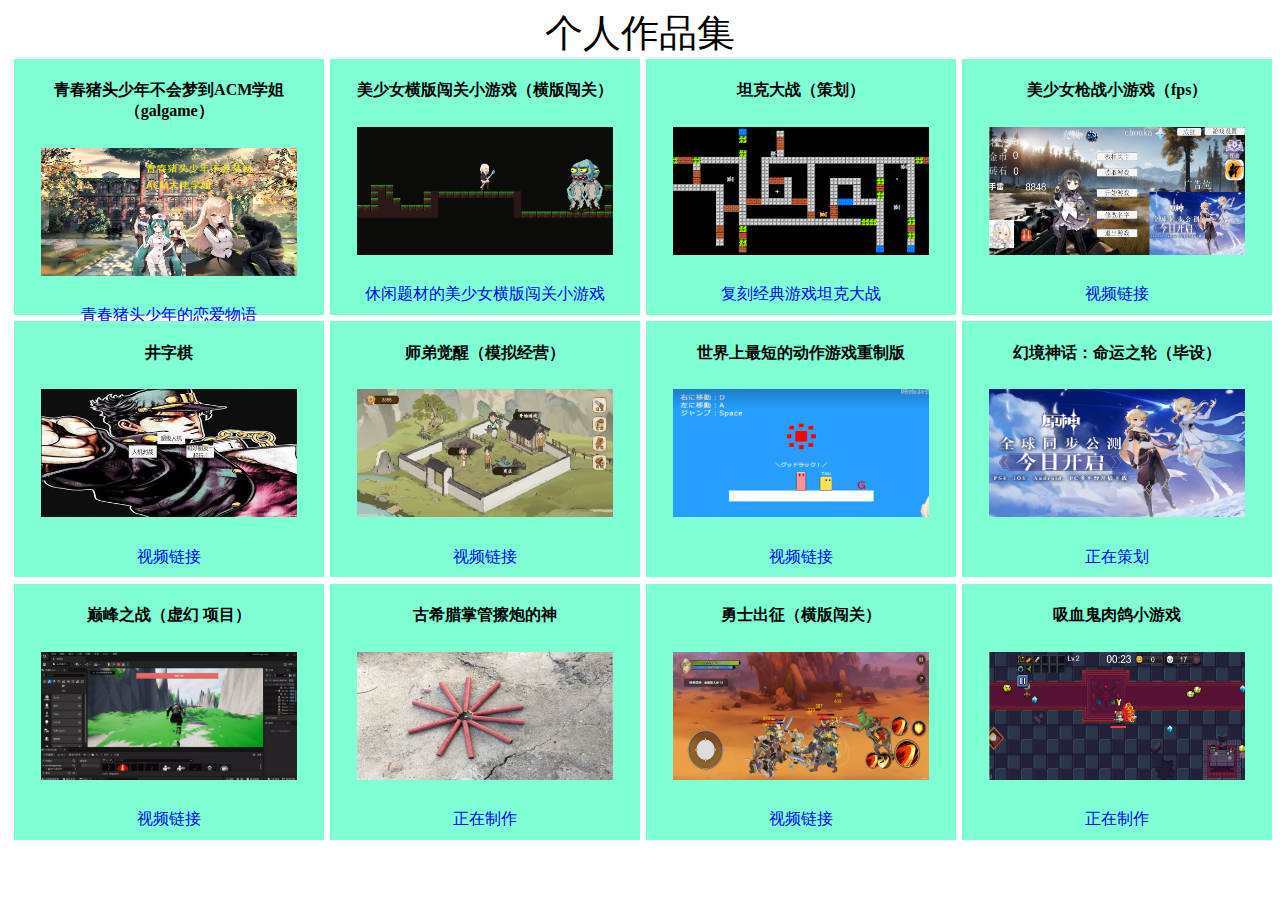
<file: index.html>
<!DOCTYPE html>
<html>
	<head>
		<meta charset="utf-8">
		<title>
			个人网站
		</title>
		<link rel="stylesheet" href="geren.css">
	</head>
	<body>
		<div class="head">个人作品集</div>
		<!-- 第一排做品 -->
		<div class="zpbox1">
			<div class="zp1 zp">
			<h4>青春猪头少年不会梦到ACM学姐（galgame）</h4> 
			<div class="zpimg"><img src="imgs/ztsn.png" alt=""></div>
			<p><a href="ztsn.html">青春猪头少年的恋爱物语</a></p>
			</div>
			
			<div class="zp2 zp"><h4>美少女横版闯关小游戏（横版闯关）</h4>
			<div class="zpimg"><img src="imgs/msvhbcg.png" alt=""></div>
			<p><a href="msn.html">休闲题材的美少女横版闯关小游戏</a></p>
			</div>
			
			<div class="zp3 zp"><h4>坦克大战（策划）</h4>
			<div class="zpimg"><img src="imgs/tkdz.png" alt=""></div>
			<p><a href="tank.html">复刻经典游戏坦克大战</a></p>
			</div>
			
			<div class="zp4 zp"><h4>美少女枪战小游戏（fps）</h4>
			<div class="zpimg"><img src="imgs/msnqz.png" alt=""></div>
			<p><a href="https://www.bilibili.com/video/BV1Xz421q7G6?t=1.1">视频链接</a></p>
			</div>
		</div>
		<!-- 第二排做品 -->
		<div class="zpbox2">
			<div class="zp5 zp"><h4>井字棋</h4>
			<div class="zpimg"><img src="imgs/jzq.png" alt=""></div>
			<p><a href="https://www.bilibili.com/video/BV1jr421A7dA?t=6.8">视频链接</a></p>
			</div>
			
			<div class="zp6 zp"><h4>师弟觉醒（模拟经营）</h4>
			<div class="zpimg"><img src="imgs/sdjx.jpg" alt=""></div>
			<p><a href="https://pan.baidu.com/s/1IqQ7lVgtvOzvDFZN4w-0AA?pwd=1419">视频链接</a></p>
			</div>
			
			<div class="zp7 zp"><h4>世界上最短的动作游戏重制版</h4>
			<div class="zpimg"><img src="imgs/sjzd.png" alt=""></div>
			<p><a href="https://pan.baidu.com/s/18E2gtESLLVTm2l8ZzixIfw?pwd=1419">视频链接</a></p>
			</div>
			
			<div class="zp8 zp"><h4>幻境神话：命运之轮（毕设）</h4>
			<div class="zpimg"><img src="imgs/yuanshen.jpg" alt=""></div>
			<p><a href="#">正在策划</a></p>
			</div>
		</div>
		 <!-- 第三排做品 -->
		 <div class="zpbox2">
		 	<div class="zp9 zp"><h4>巅峰之战（虚幻 项目）</h4>
		 	<div class="zpimg"><img src="imgs/dfzz.png" alt=""></div>
		 	<p><a href="https://pan.baidu.com/s/1UbWopw5JmwYxjH8fuzxKRw?pwd=1419">视频链接</a></p>
		 	</div>
		 	
		 	<div class="zp10 zp"><h4>古希腊掌管擦炮的神</h4>
		 	<div class="zpimg"><img src="imgs/capao.jpg" alt=""></div>
		 	<p><a href="#">正在制作</a></p>
		 	</div>
		 	
		 	<div class="zp11 zp"><h4>勇士出征（横版闯关）</h4>
		 	<div class="zpimg"><img src="imgs/yscz.jpg" alt=""></div>
		 	<p><a href="https://pan.baidu.com/s/1b1fktG43qHcGB1Z-IclY6Q?pwd=1419 ">视频链接</a></p>
		 	</div>
		 	
		 	<div class="zp12 zp"><h4>吸血鬼肉鸽小游戏</h4>
		 	<div class="zpimg"><img src="imgs/xxgrg.png" alt=""></div>
		 	<p><a href="#">正在制作</a></p>
		 	</div>
		 </div>
		<div></div>
		<div></div>
	</body>
</html>
</file>
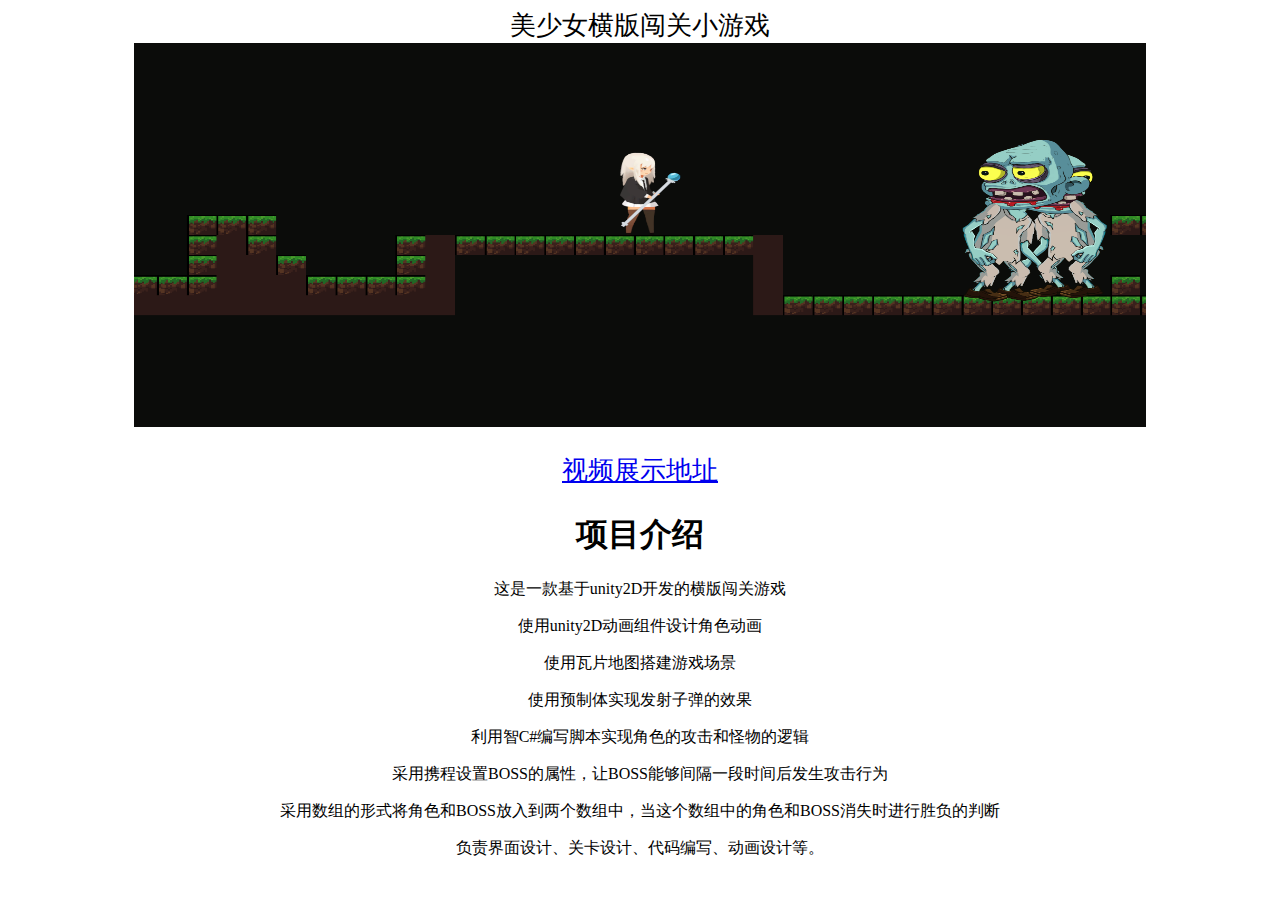
<file: msn.html>
<!DOCTYPE html>
<html>
	<head>
		<meta charset="utf-8">
		<title>美少女横版闯关小游戏</title>
	</head>
    <style>
		/* 头部部分 */
		.head{
			text-align: center;
			font-size: 2vw;
		}
		.tupian{
			width: 80%;
			height: 30vw;
			margin: auto;
		}
		.tupian>img{
			width: 100%;
			height: 30vw;
		}
		.dizhi{
			margin-top: 1vw;
			margin: auto;
			font-size: 2vw;
			text-align: center;
		}
		/* 项目介绍 */
		.msnjieshao{
			text-align: center;
		}
	</style>
	<body>
		<div class="head">美少女横版闯关小游戏</div>
		<div class="tupian"><img src="imgs/msvhbcg.png" alt=""></div>
		<div class="dizhi"><p><a href="https://www.bilibili.com/video/BV1qm411m7DA?t=1.9">视频展示地址</a></p></div>
		<!-- 项目介绍 -->
		<div class="msnjieshao">
			<h1>项目介绍</h1>
			<p>这是一款基于unity2D开发的横版闯关游戏</p>
			<p>使用unity2D动画组件设计角色动画</p>
			<p>使用瓦片地图搭建游戏场景</p>
			<p>使用预制体实现发射子弹的效果</p>
			<p>利用智C#编写脚本实现角色的攻击和怪物的逻辑</p>
			<p>采用携程设置BOSS的属性，让BOSS能够间隔一段时间后发生攻击行为</p>
			<p>采用数组的形式将角色和BOSS放入到两个数组中，当这个数组中的角色和BOSS消失时进行胜负的判断</p>
			<p>负责界面设计、关卡设计、代码编写、动画设计等。</p>
		</div>
	</body>
</html>
</file>
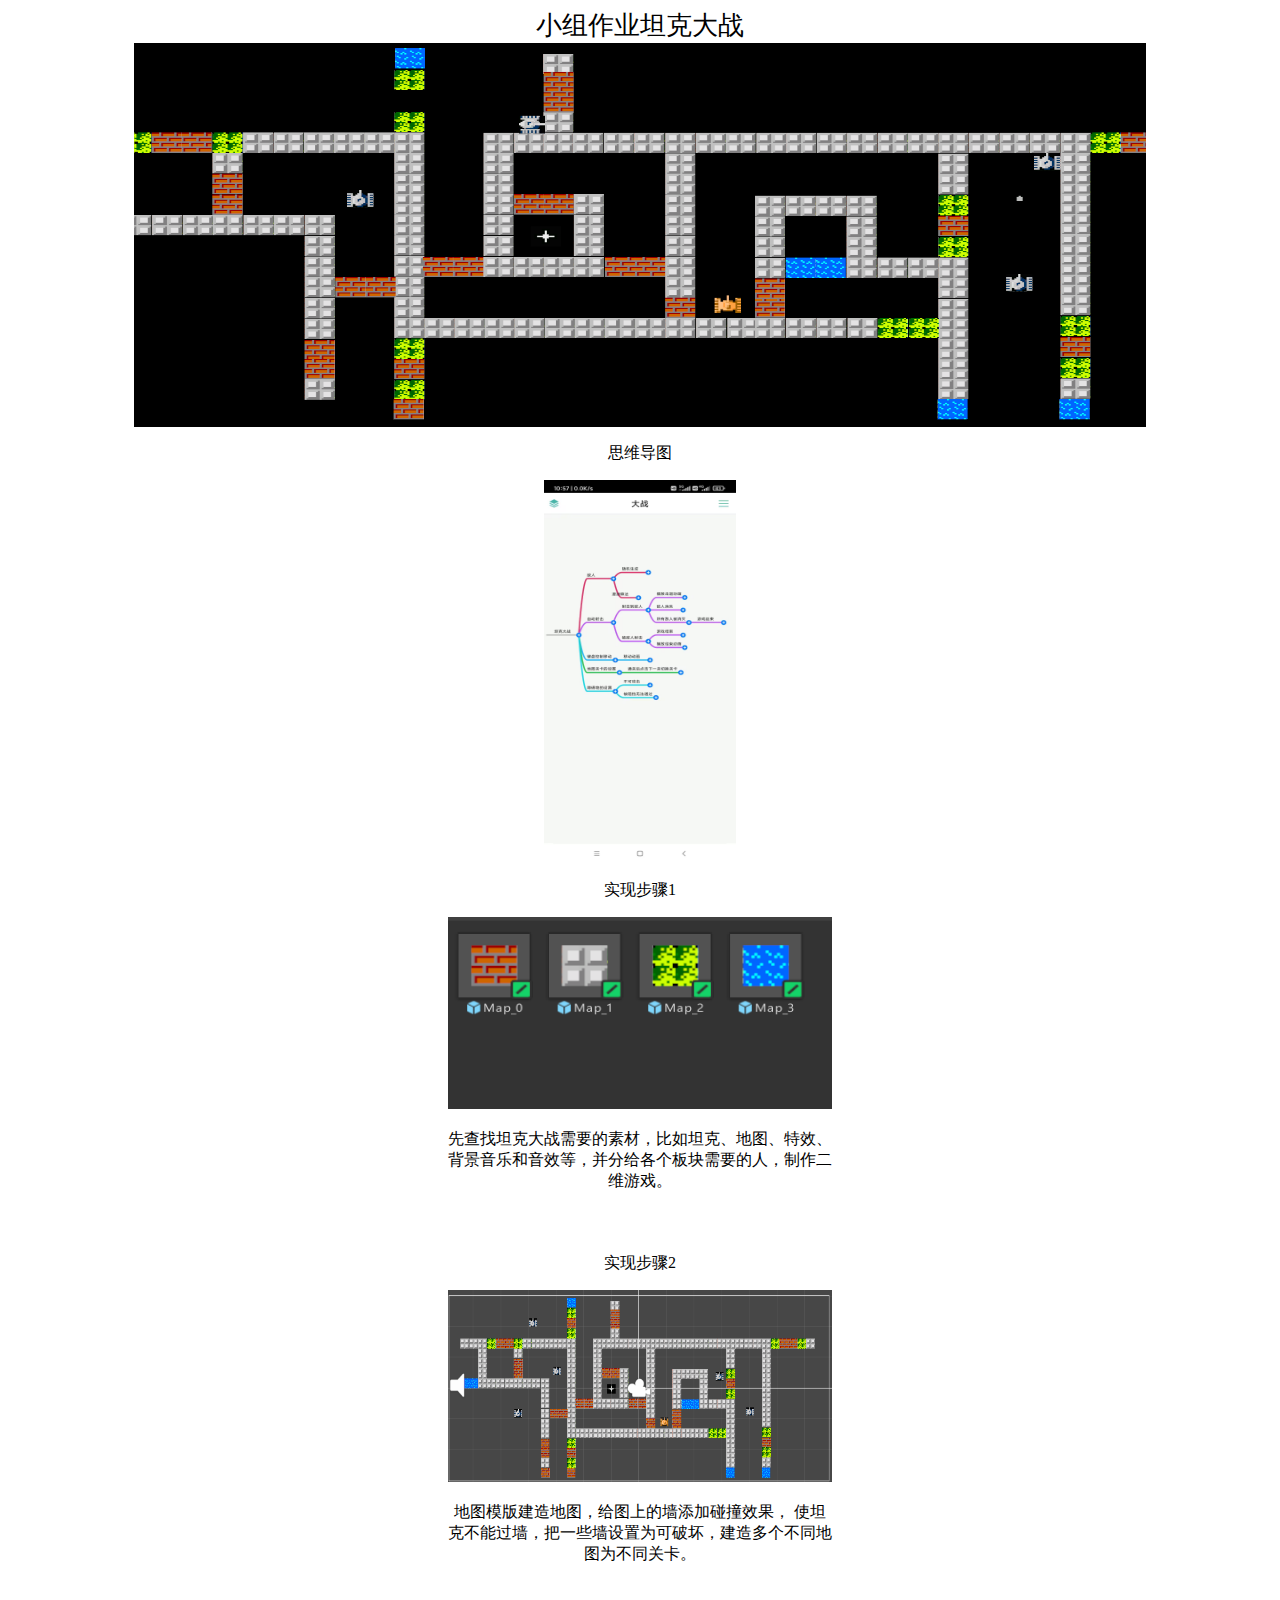
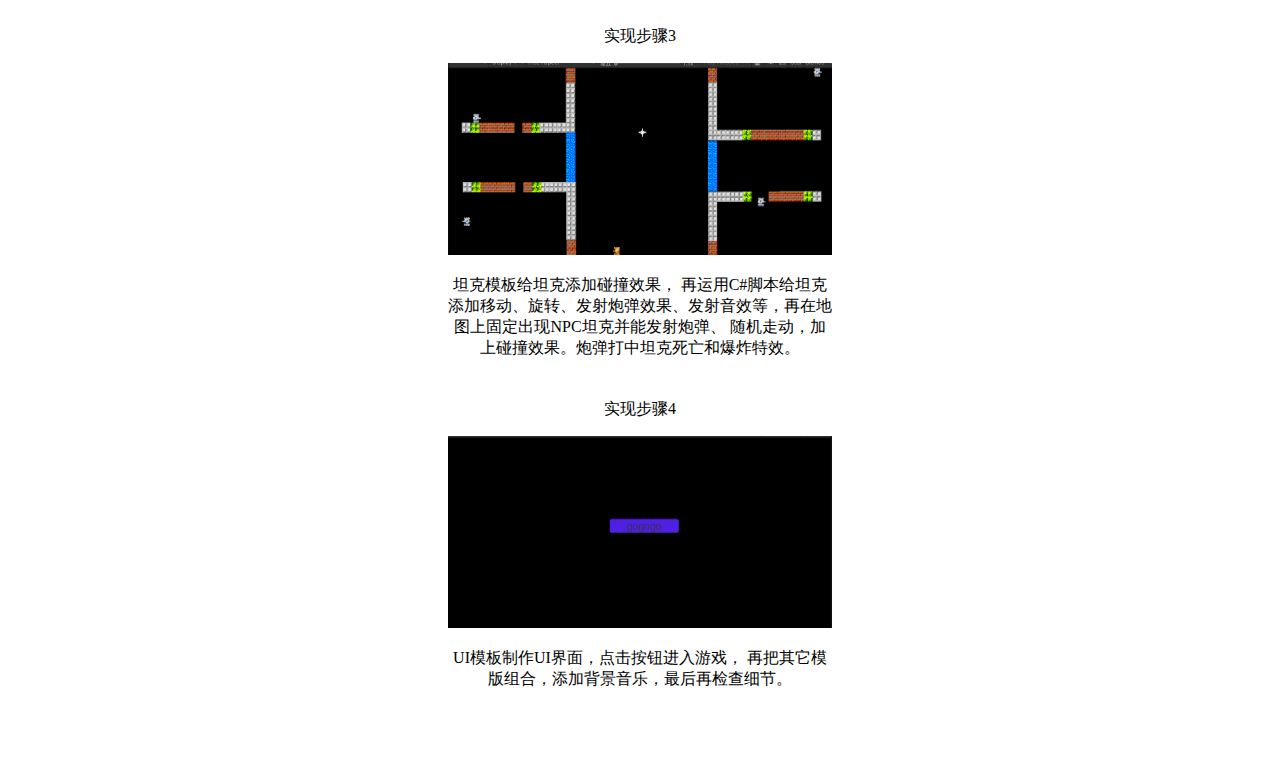
<file: tank.html>
<!DOCTYPE html>
<html>
	<head>
		<meta charset="utf-8">
		<title>坦克大战</title>
		<style>
			.head{
				text-align: center;
				font-size: 2vw;
			}
			.tupian{
				width: 80%;
				height: 30vw;
				margin: auto;
			}
			.tupian>img{
				width: 100%;
				height: 30vw;
			}
			.dizhi{
				margin-top: 1vw;
				margin: auto;
				font-size: 2vw;
				text-align: center;
			}
			p{
				text-align: center;
			}
			.swdt{
				margin: auto;
				width: 15vw;
				height: 30vw;
			}
			.swdt>img{
				width: 100%;
				height: 100%;
			}
			.buzhou{
				width: 30vw;
				height: 25vw;
				margin: auto;
			}
			.buzhou>img{
				width: 100%;
				height: 15vw;
			}
		</style>
	</head>
	<body>
		<div class="head">小组作业坦克大战</div>
		<div class="tupian"><img src="imgs/tkdz.png" alt=""></div>
		<!-- 介绍 -->
		<div>
			<p>思维导图</p>
			<div class="swdt"><img src="imgs/坦克大战.jpg" alt=""></div>
			
			<p>实现步骤1</p>
			<div class="buzhou"><img src="imgs/buzhou1.png" alt=""><p>先查找坦克大战需要的素材，比如坦克、地图、特效、
			背景音乐和音效等，并分给各个板块需要的人，制作二维游戏。
			</p></div>
			
			<p>实现步骤2</p>
			<div class="buzhou"><img src="imgs/buzhou2.png" alt=""><p>地图模版建造地图，给图上的墙添加碰撞效果，
			使坦克不能过墙，把一些墙设置为可破坏，建造多个不同地图为不同关卡。
			</p></div>
			
			<p>实现步骤3</p>
			<div class="buzhou"><img src="imgs/buzhou3.png" alt=""><p> 坦克模板给坦克添加碰撞效果，
			再运用C#脚本给坦克添加移动、旋转、发射炮弹效果、发射音效等，再在地图上固定出现NPC坦克并能发射炮弹、
			随机走动，加上碰撞效果。炮弹打中坦克死亡和爆炸特效。
			</p></div>
			
            <p>实现步骤4</p>
            <div class="buzhou"><img src="imgs/buzhou4.png" alt=""><p> UI模板制作UI界面，点击按钮进入游戏，
			  再把其它模版组合，添加背景音乐，最后再检查细节。
            </p></div>
			
		</div>
	</body>
</html>
</file>
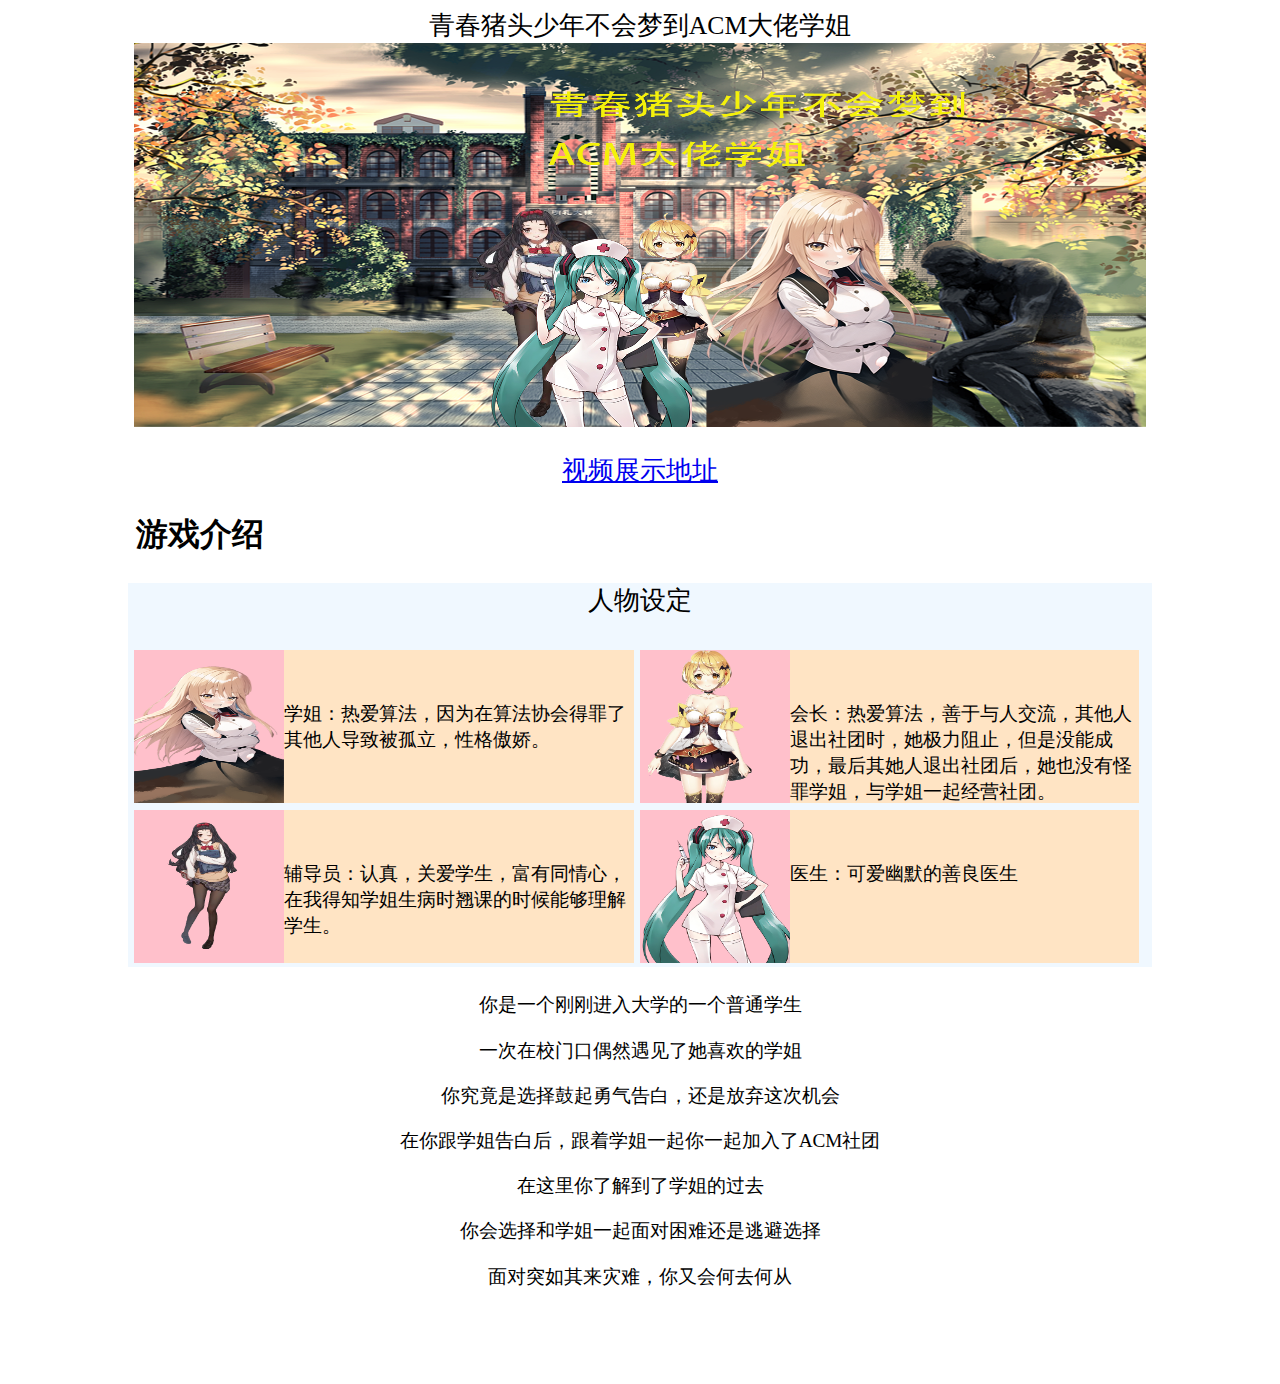
<file: ztsn.html>
<!DOCTYPE html>
<html>
	<head>
		<meta charset="utf-8">
		<title>猪头少年</title>
		<style>
			.head{
				text-align: center;
				font-size: 2vw;
			}
			.tupian{
				width: 80%;
				height: 30vw;
				margin: auto;
			}
			.tupian>img{
				width: 100%;
				height: 30vw;
			}
			.dizhi{
				margin-top: 1vw;
				margin: auto;
				font-size: 2vw;
				text-align: center;
			}
			/* 人物介绍部分 */
			.jieshao{
				margin-left: 10vw;
			}
			.renwujiehsaobox{
				width: 80vw;
				height: 30vw;
				/* background-color: darkblue; */
				background-color: aliceblue;
				margin: auto;
			}
			.renwujiehsaobox>p{
				background-color: aliceblue;
				text-align: center;
				font-size: 2vw;
			}
			.renwujiehsaobox2{
				display: flex;
				flex-wrap: wrap;
				 flex: 1;
			}
			.renwujiehsaobox2>div{
				width:39vw ;
				height: 12vw;
				margin-left: 0.5vw;
				margin-top: 0.5vw;
				background-color: bisque;
				display: flex;
			}
			.touxaingright>p{
				margin-top: 4vw;
			}
			.touxaing{
				width: 30%;
				height: 100%;
				background-color: pink;
			}
			.touxaingright{
				width: 70%;
				height: 100%;
				font-size: 1.5vw;
				/* background-color: blue; */
			}
			.touxaing>img{
				width: 100%;
				height: 100%;
			}
			/* 剧情部分 */
			.juqingbox{
				width: 80%;
				height: 30vw;
				
				/* background-color: aqua; */
				margin: auto;
				margin-top: 2vw;
				text-align: center;
				font-size: 1.5vw;
			}
		</style>
	</head>
	<body>
		<!-- 开头部分 -->
		<div class="head">青春猪头少年不会梦到ACM大佬学姐</div>
		<div class="tupian"><img src="imgs/ztsn.png" alt=""></div>
		<div class="dizhi"><p><a href="https://www.bilibili.com/video/BV1Bi421R7oG?t=241.9">视频展示地址</a></p></div>
		<div class="jieshao"><h1>游戏介绍</h1></div>
		<!-- 设定部分 -->
		 <div class="renwujiehsaobox">
		 	<p>人物设定</p>
			<div class="renwujiehsaobox2">
				<div><div class="touxaing"><img src="imgs/ht.png" alt=""></div>
				<div class="touxaingright"><p>学姐：热爱算法，因为在算法协会得罪了其他人导致被孤立，性格傲娇。</p></div>
				 </div>
				<div><div class="touxaing"><img style="width: 80%;" src="imgs/huizhangg.png" alt=""></div>
				<div class="touxaingright"><p>会长：热爱算法，善于与人交流，其他人退出社团时，她极力阻止，但是没能成功，最后其她人退出社团后，她也没有怪罪学姐，与学姐一起经营社团。</p></div>
				</div>
				<div><div class="touxaing"><img src="imgs/laoshig.png" alt=""></div>
				<div class="touxaingright"><p>辅导员：认真，关爱学生，富有同情心，在我得知学姐生病时翘课的时候能够理解学生。</p></div>
				 </div>
				<div><div class="touxaing"><img src="imgs/yishengg.png" alt=""></div>
				<div class="touxaingright"><p>医生：可爱幽默的善良医生</p></div>
				</div>
			</div>
		 </div>
		 <!-- 剧情部分 -->
		 <div class="juqingbox">
			 <p>你是一个刚刚进入大学的一个普通学生</p>
			 <p>一次在校门口偶然遇见了她喜欢的学姐</p>
			 <p>你究竟是选择鼓起勇气告白，还是放弃这次机会</p>
			 <p>在你跟学姐告白后，跟着学姐一起你一起加入了ACM社团</p>
			 <p>在这里你了解到了学姐的过去</p>
			 <p>你会选择和学姐一起面对困难还是逃避选择</p>
			 <p>面对突如其来灾难，你又会何去何从</p>
		 </div>
		 
		 <div></div>
	</body>
</html>
</file>
<file: geren.css>
a{
	text-decoration:none;
}
a:hover{
	background-color: coral;
}
.head{
	 text-align: center;
	 font-size: 3vw;
}
.zpbox1{
	display: flex;/* 第一排作品盒子*/
}
.zpbox2{
	display: flex;/* 第二排作品盒子*/
	margin-top: 0.5vw;
}
.zp{
	width: 20vw;/* 作品题目文字 */
	height: 20vw;
	flex: 1;
	text-align: center;
	margin-left: 0.5vw;
	background-color: aquamarine;
}
.zp>p{
	margin-top: 2vw;
}
.zpimg{
	margin-top: 2vw;/* 装作品的盒子 */
	width: 100%;
	height: ;
}
.zpimg>img{
	width: 20vw;/* 作品盒子中的图片 */
	height: 10vw;
}
</file>
